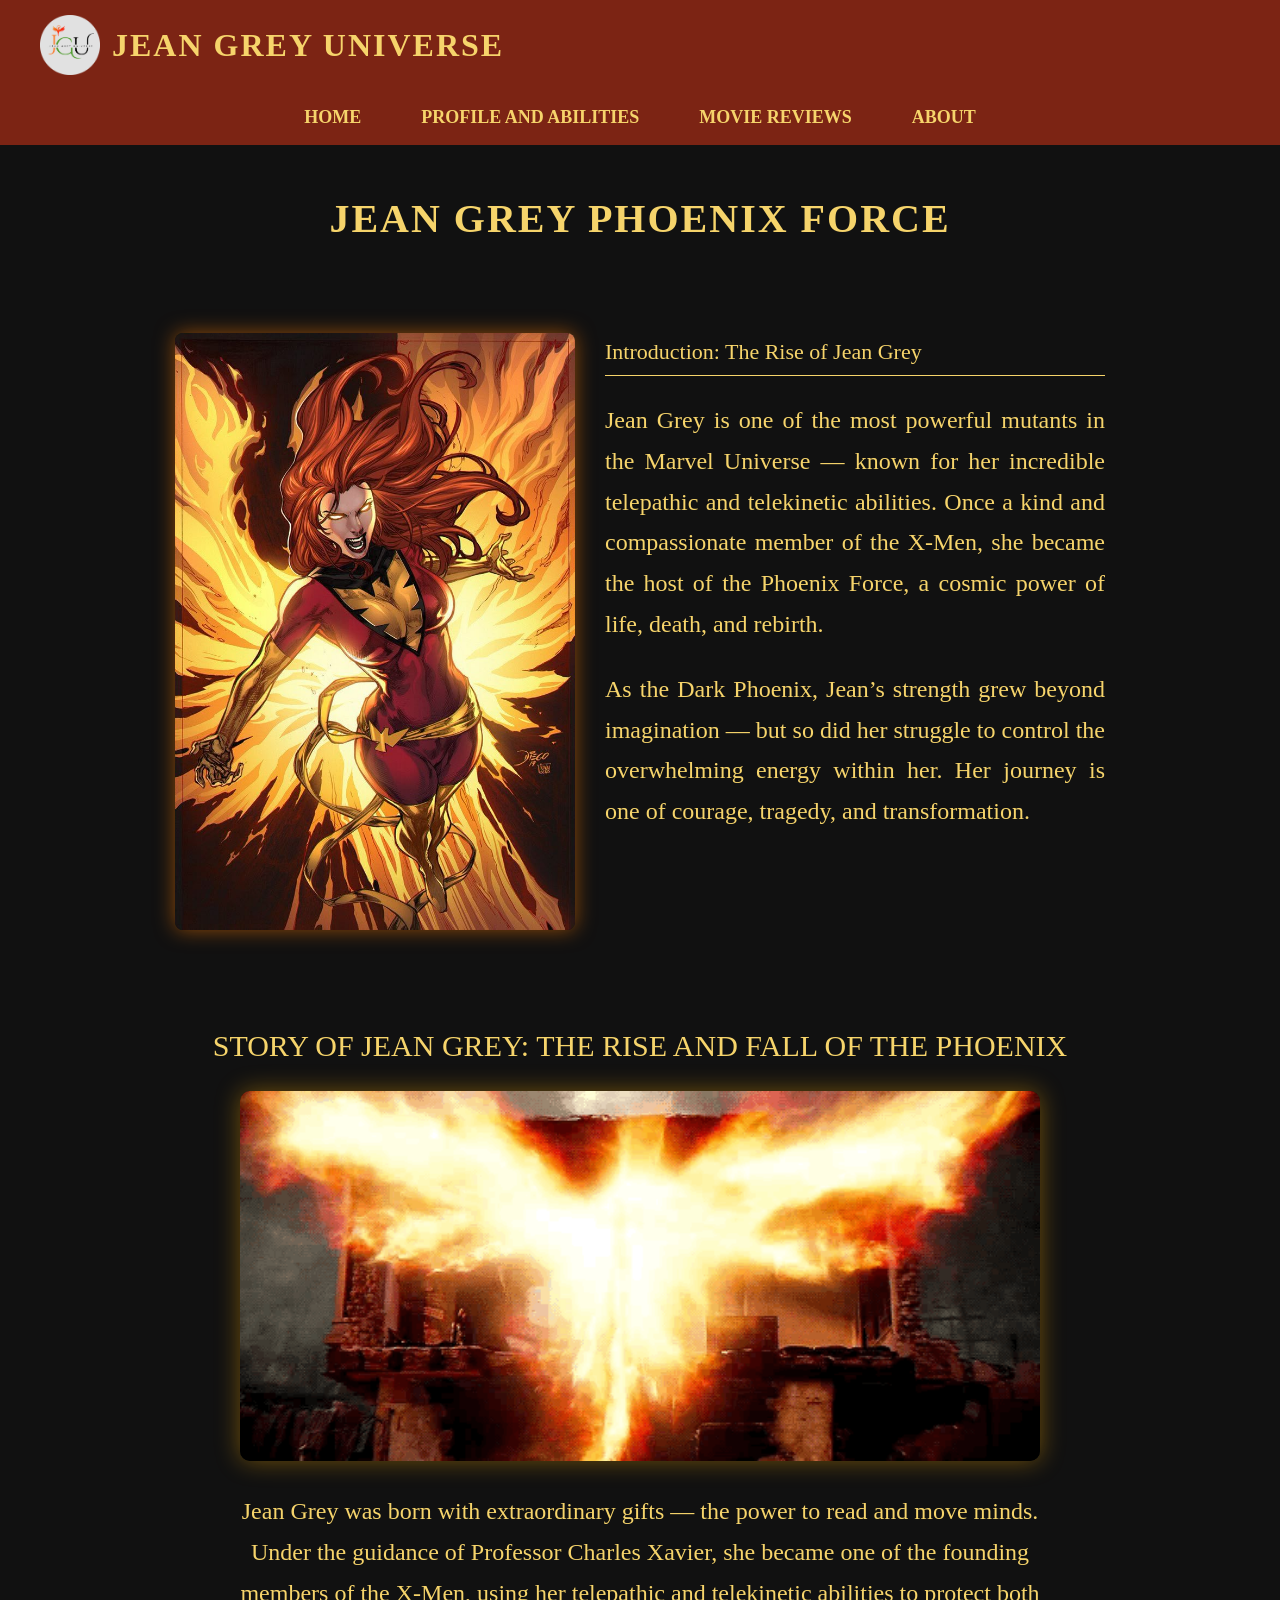
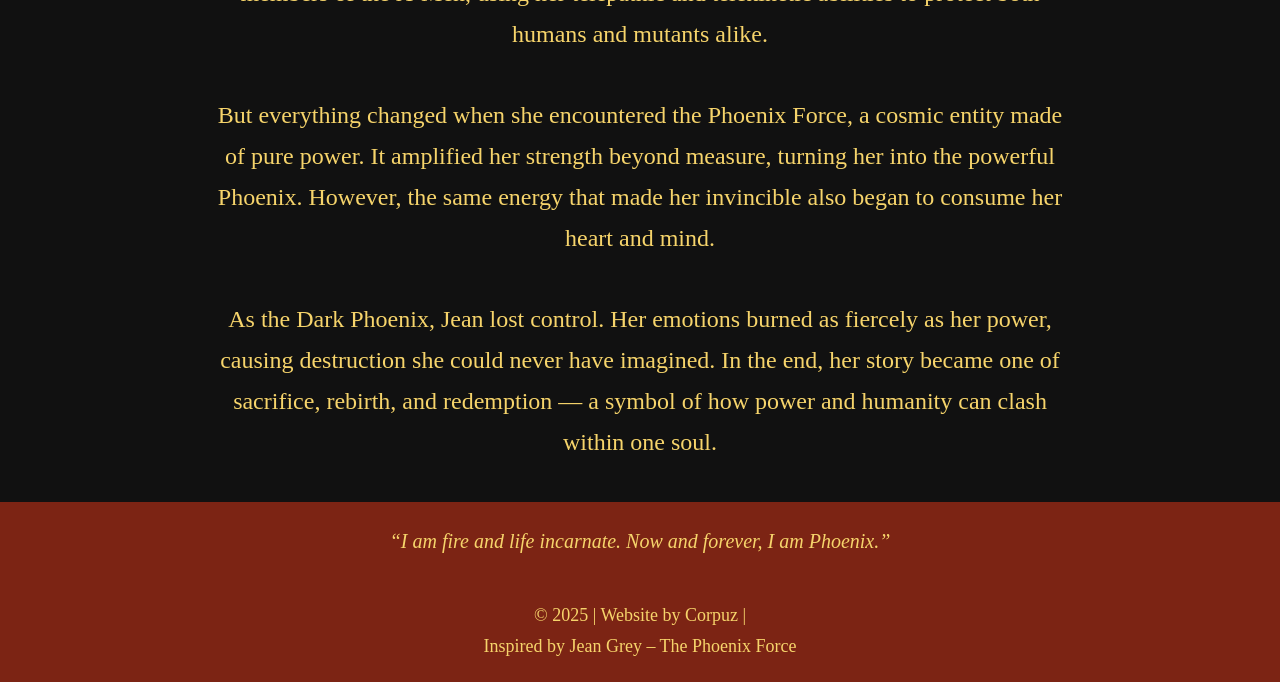
<file: index.html>
<!DOCTYPE html>
<html lang="en">
<head>
    <meta charset="UTF-8">
    <meta name="viewport" content="width=device-width, initial-scale=1.0">
    <title>Jean Grey Universe</title>
    
    <link rel="stylesheet" href="style.css">            
</head>

<body class="page1">
    
    <header>
       
        <img src="cropped_circle_image.png" alt="JGU Logo">
         <h1>JEAN GREY UNIVERSE</h1>
    </header>
<nav>
            <a href="index.html">Home</a>
            <a href="page2.html">Profile and Abilities</a>
            <a href="page3.html">Movie Reviews</a>
            <a href="page4.html">About</a>
        </nav>
    <div class="title-section">
        <h1>Jean Grey Phoenix Force</h1>
    </div>

    <div class="section">
        <img src="b725380bf64ba335d2a28d1504a6973b.jpg" alt="Jean Grey">
        <div class="text-box">
            <div class="section-title">Introduction: The Rise of Jean Grey</div>
            <p>
                Jean Grey is one of the most powerful mutants in the Marvel Universe —
                known for her incredible telepathic and telekinetic abilities. Once a kind and
                compassionate member of the X-Men, she became the host of the Phoenix Force,
                a cosmic power of life, death, and rebirth.
            </p>
            <p>
                As the Dark Phoenix, Jean’s strength grew beyond imagination — but so did her struggle
                to control the overwhelming energy within her. Her journey is one of courage, tragedy,
                and transformation.
            </p>
        </div>
    </div>

    <div class="story-title">Story of Jean Grey: The Rise and Fall of the Phoenix</div>

    <img src="0cc0ce76d98af5ee590712105dcce451.gif" class="story-img" alt="Phoenix">

    <div class="story-text">
        Jean Grey was born with extraordinary gifts — the power to read and move minds. Under the guidance of 
        Professor Charles Xavier, she became one of the founding members of the X-Men, using her telepathic 
        and telekinetic abilities to protect both humans and mutants alike.
        <br><br>
        But everything changed when she encountered the Phoenix Force, a cosmic entity made of pure power. 
        It amplified her strength beyond measure, turning her into the powerful Phoenix. However, the same 
        energy that made her invincible also began to consume her heart and mind.
        <br><br>
        As the Dark Phoenix, Jean lost control. Her emotions burned as fiercely as her power, causing destruction 
        she could never have imagined. In the end, her story became one of sacrifice, rebirth, and redemption — 
        a symbol of how power and humanity can clash within one soul.
    </div>

    <div class="quote-box">
        “I am fire and life incarnate. Now and forever, I am Phoenix.”
    </div>

    <footer>
        © 2025 | Website by Corpuz |<br>
        Inspired by Jean Grey – The Phoenix Force
    </footer>

</body>
</html>
</file>
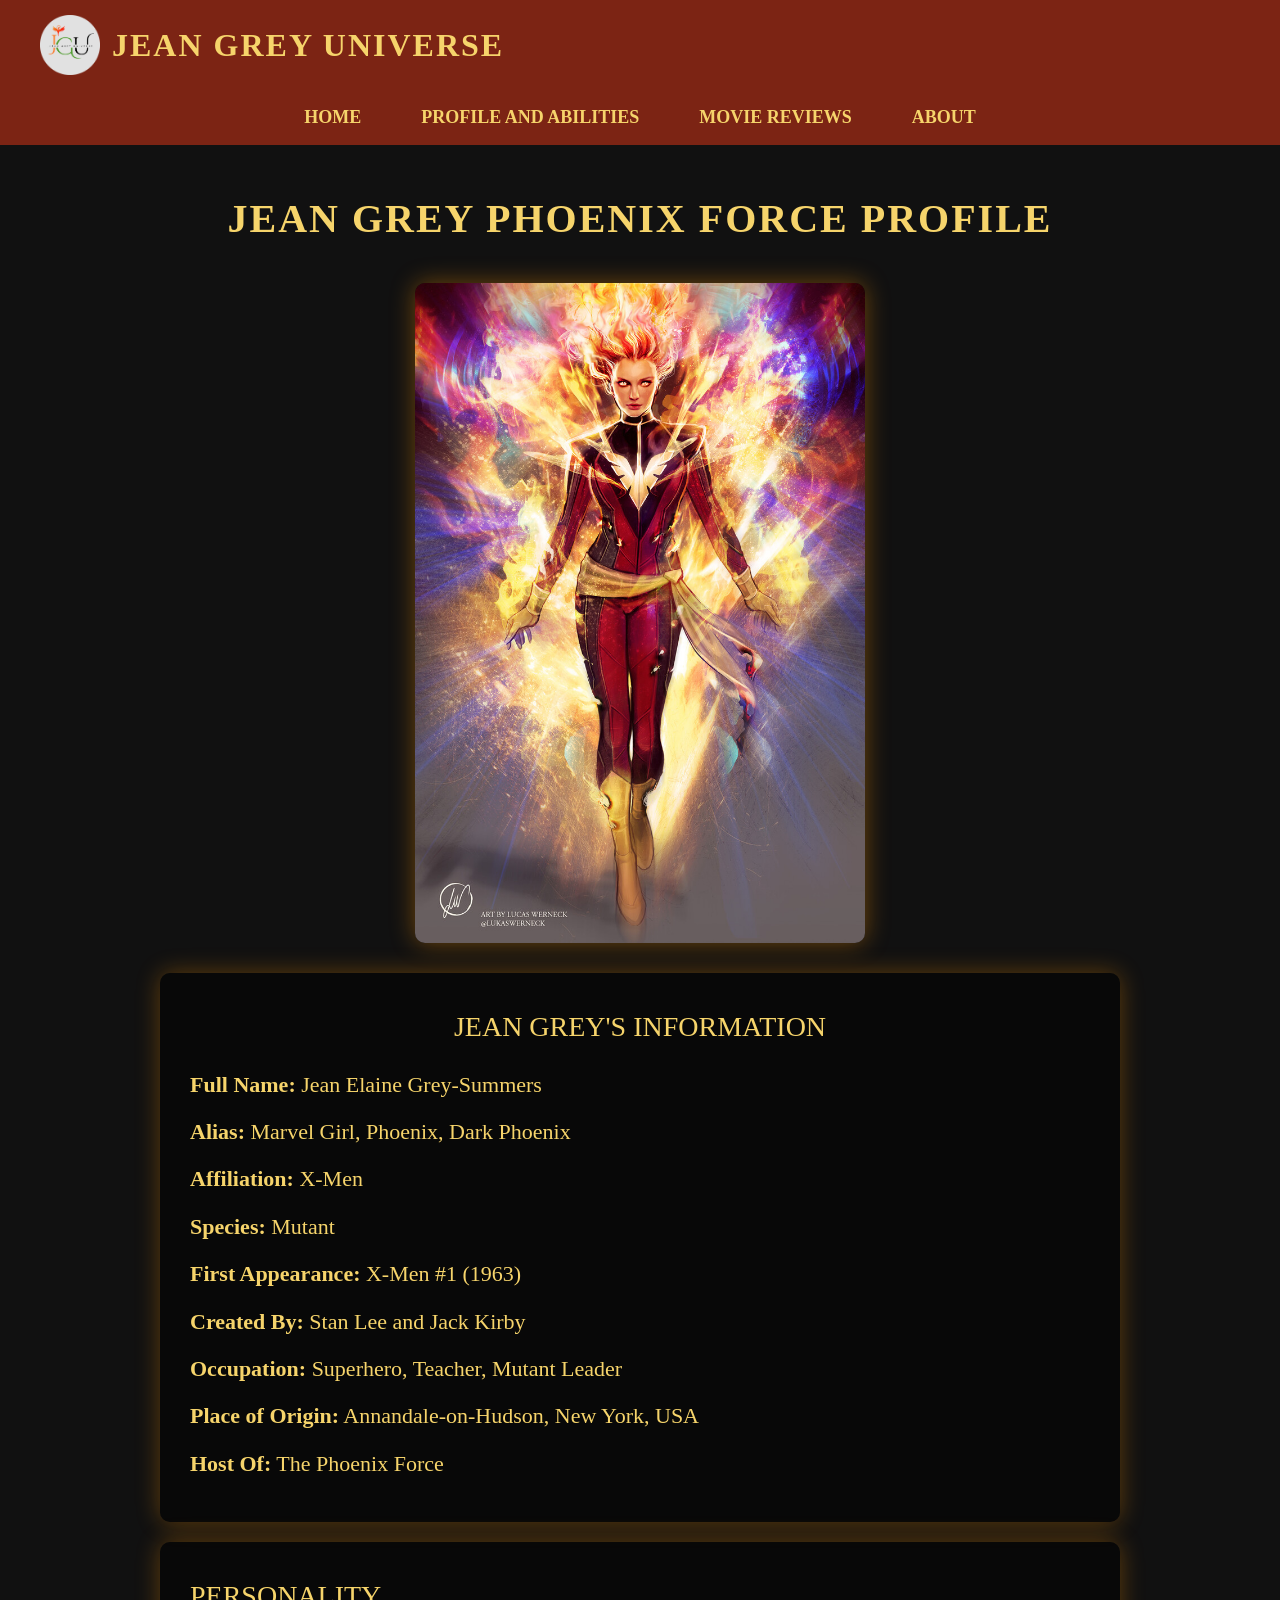
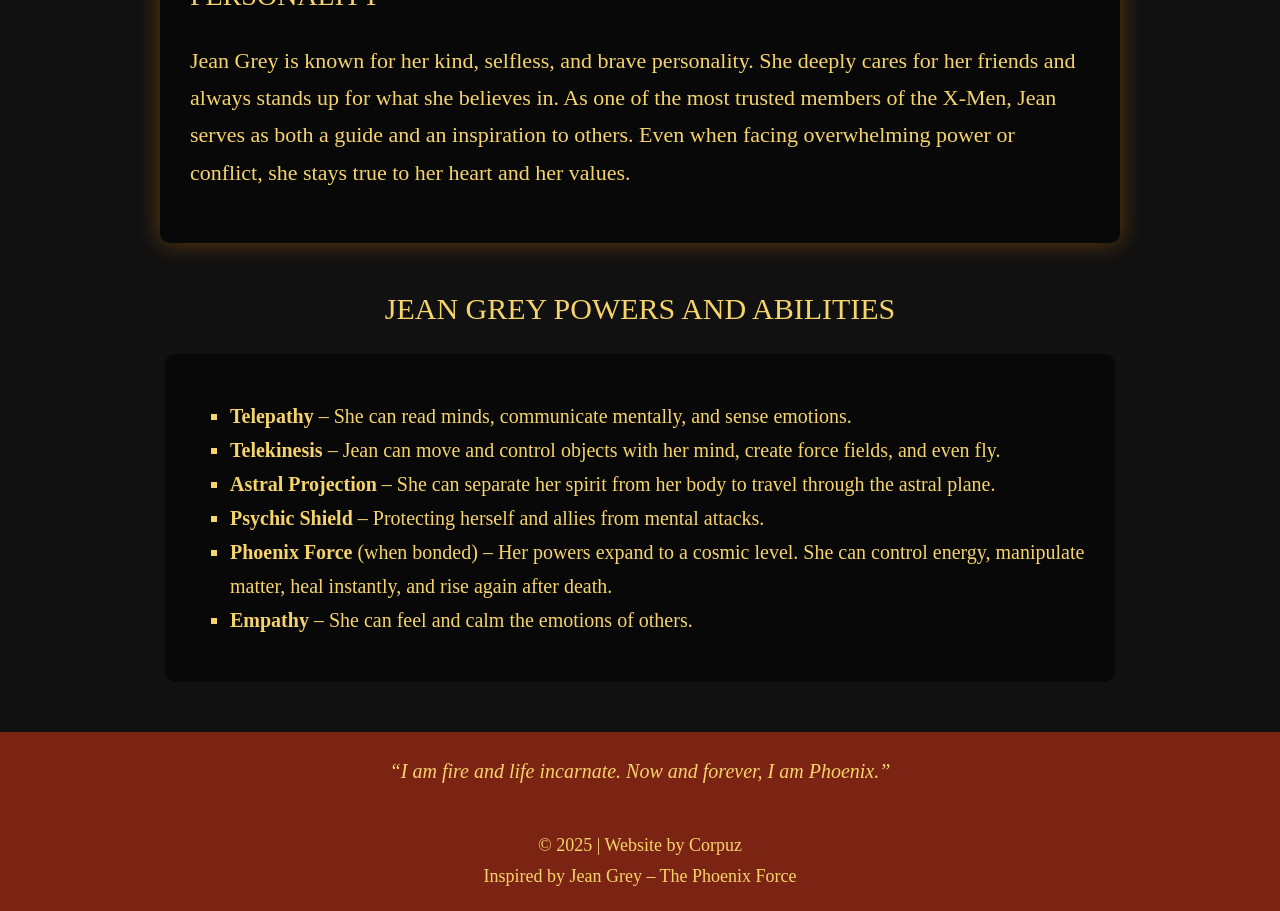
<file: page2.html>
<!DOCTYPE html>
<html lang="en">
<head>
    <meta charset="UTF-8">
    <meta name="viewport" content="width=device-width, initial-scale=1.0">
    <title>Jean Grey Universe - Profile & Abilities</title>
    <link rel="stylesheet" href="style.css">
    
</head>

<body class="page2">

<header>
    <img src="cropped_circle_image.png" alt="JGU Logo">
    <h1>JEAN GREY UNIVERSE</h1>
</header>

<nav>
    <a href="index.html">Home</a>
    <a href="page2.html">Profile and Abilities</a>
    <a href="page3.html">Movie Reviews</a>
    <a href="page4.html">About</a>
</nav>

<div class="title-main">Jean Grey Phoenix Force Profile</div>

<img src="lucas-werneck-dark-phoenix-mcu-low.jpg" class="phoenix-img" alt="Phoenix Jean Grey">

<div class="box">
    <div class="box-title profile-title">Jean Grey's Information</div>

    <div class="info-list">
        <p><b>Full Name:</b> Jean Elaine Grey-Summers</p>
        <p><b>Alias:</b> Marvel Girl, Phoenix, Dark Phoenix</p>
        <p><b>Affiliation:</b> X-Men</p>
        <p><b>Species:</b> Mutant</p>
        <p><b>First Appearance:</b> X-Men #1 (1963)</p>
        <p><b>Created By:</b> Stan Lee and Jack Kirby</p>
        <p><b>Occupation:</b> Superhero, Teacher, Mutant Leader</p>
        <p><b>Place of Origin:</b> Annandale-on-Hudson, New York, USA</p>
        <p><b>Host Of:</b> The Phoenix Force</p>
    </div>
</div>

<div class="box">
    <div class="box-title">Personality</div>

    <p style="font-size:22px; line-height:1.7;">
        Jean Grey is known for her kind, selfless, and brave
personality. She deeply cares for her friends and always
stands up for what she believes in. As one of the most
trusted members of the X-Men, Jean serves as both a
guide and an inspiration to others. Even when facing
overwhelming power or conflict, she stays true to her
heart and her values.
    </p>
</div>

<div class="abilities-title">Jean Grey Powers and Abilities</div>

<div class="abilities-box">
    <ul>
        <li><b>Telepathy</b> – She can read minds, communicate
mentally, and sense emotions.</li>
        <li><b>Telekinesis</b> – Jean can move and control objects with
her mind, create force fields, and even fly.</li>
        <li><b>Astral Projection</b> – She can separate her spirit from her
body to travel through the astral plane.</li>
        <li><b>Psychic Shield</b> – Protecting herself and allies from mental attacks.</li>
        <li><b>Phoenix Force</b> (when bonded) – Her powers expand to a
cosmic level. She can control energy, manipulate matter,
heal instantly, and rise again after death.</li>
        <li><b>Empathy</b> – She can feel and calm the emotions of
others.</li>
    </ul>
</div>

<div class="quote-box">
    “I am fire and life incarnate. Now and forever, I am Phoenix.”
</div>

<footer>
    © 2025 | Website by Corpuz<br>
    Inspired by Jean Grey – The Phoenix Force
</footer>

</body>
    </html>
</file>
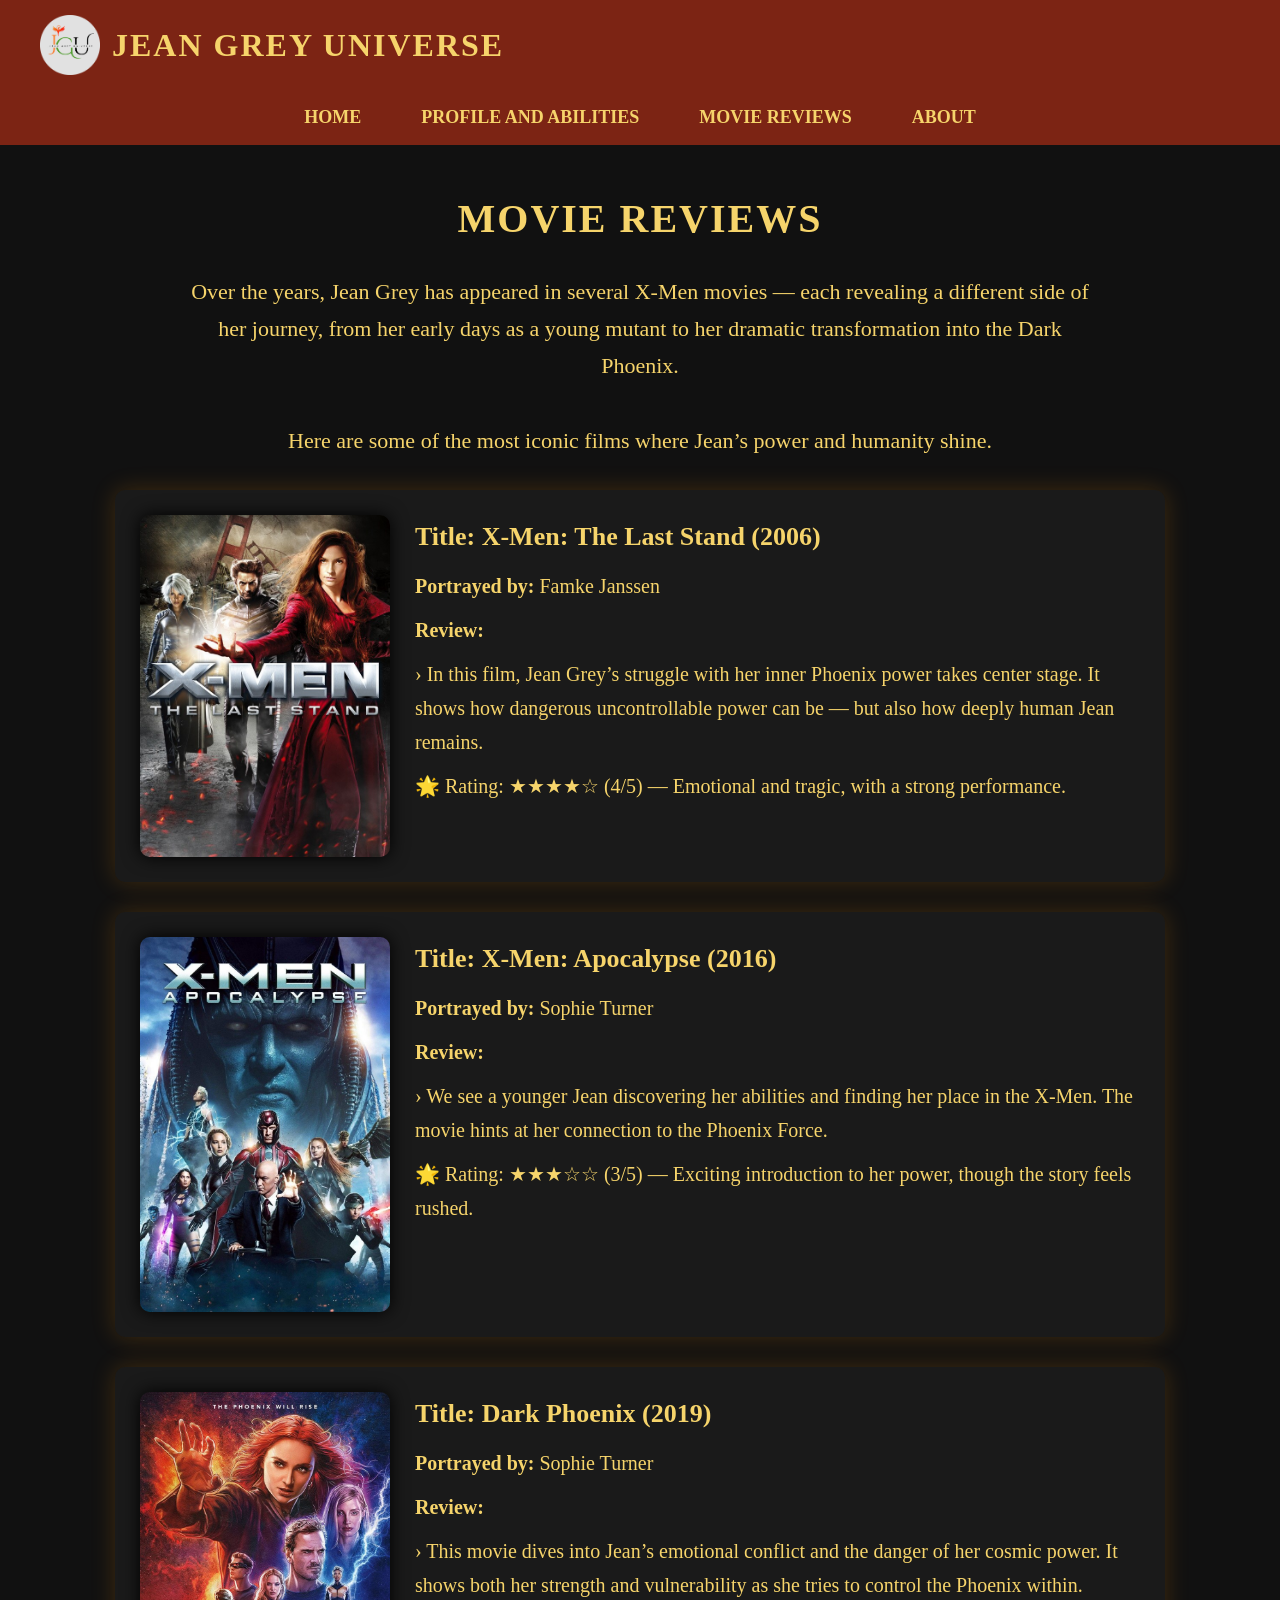
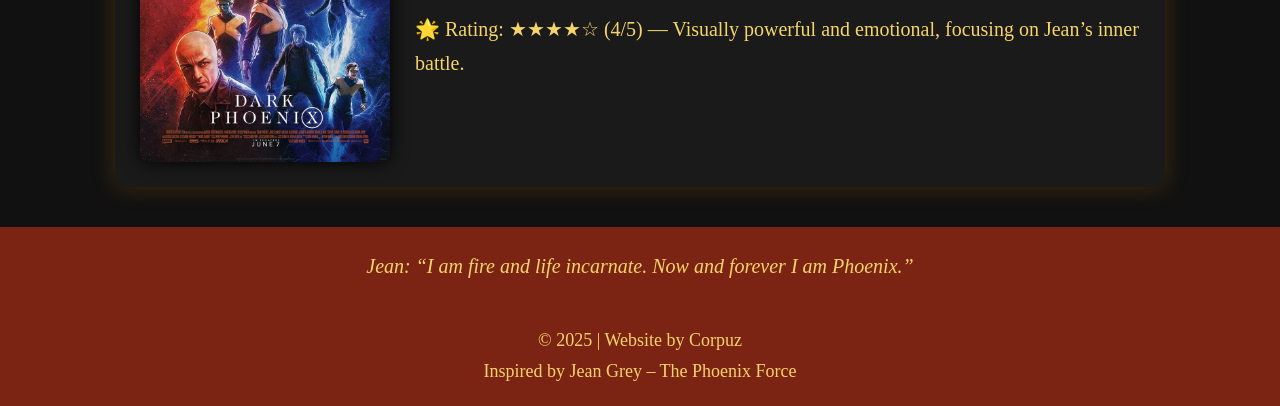
<file: page3.html>
<!DOCTYPE html>
<html lang="en">
<head>
    <meta charset="UTF-8">
    <meta name="viewport" content="width=device-width, initial-scale=1.0">
    <title>Jean Grey Universe – Movie Reviews</title>
    <link rel="stylesheet" href="style.css"
        
</head>

<body class="page3">

<header>
    <img src="cropped_circle_image.png" alt="JGU Logo">
    <h1>Jean Grey Universe</h1>
</header>

<nav>
    <a href="index.html">Home</a>
    <a href="page2.html">Profile and Abilities</a>
    <a href="page3.html">Movie Reviews</a>
    <a href="page4.html">About</a>
</nav>

<div class="title-main">Movie Reviews</div>

<div class="intro">
    Over the years, Jean Grey has appeared in several X-Men movies — each revealing a different side of her journey,
    from her early days as a young mutant to her dramatic transformation into the Dark Phoenix.

    <br><br>
    Here are some of the most iconic films where Jean’s power and humanity shine.
</div>

<div class="review-box">
    <img src="xmen3_584x800_fb5b8bf7.jpeg" alt="X-Men Last Stand Poster">
    <div class="review-text">
        <h2>Title: X-Men: The Last Stand (2006)</h2>
        <p><b>Portrayed by:</b> Famke Janssen</p>
        <p><b>Review:</b></p>
        <p>› In this film, Jean Grey’s struggle with her inner Phoenix power takes center stage. It shows how dangerous
           uncontrollable power can be — but also how deeply human Jean remains.</p>

        <p class="rating">🌟 Rating: ★★★★☆ (4/5) — Emotional and tragic, with a strong performance.</p>
    </div>
</div>

<div class="review-box">
    <img src="54e98f4928951d750eadf6cb3078dc86.jpg" alt="Dark Phoenix Poster">
    <div class="review-text">
        <h2>Title: X-Men: Apocalypse (2016)</h2>
        <p><b>Portrayed by:</b> Sophie Turner</p>
        <p><b>Review:</b></p>
        <p>› We see a younger Jean discovering her abilities and finding her place in the X-Men. The movie hints at her
            connection to the Phoenix Force.</p>

        <p class="rating">🌟 Rating: ★★★☆☆ (3/5) — Exciting introduction to her power, though the story feels rushed.</p>
    </div>
</div>

<div class="review-box">
    <img src="9b991b1e1248b1c7b22e44b857340d5e.jpg" alt="X-Men Apocalypse Poster">
    <div class="review-text">
        <h2>Title: Dark Phoenix (2019)</h2>
        <p><b>Portrayed by:</b> Sophie Turner</p>
        <p><b>Review:</b></p>
        <p>› This movie dives into Jean’s emotional conflict and the danger of her cosmic power. It shows both her 
           strength and vulnerability as she tries to control the Phoenix within.</p>

        <p class="rating">🌟 Rating: ★★★★☆ (4/5) — Visually powerful and emotional, focusing on Jean’s inner battle.</p>
    </div>
</div>

<div class="quote-box">
    Jean: “I am fire and life incarnate. Now and forever I am Phoenix.”
</div>

<footer>
    © 2025 | Website by Corpuz<br>
    Inspired by Jean Grey – The Phoenix Force
</footer>

</body>
  </html>
</file>
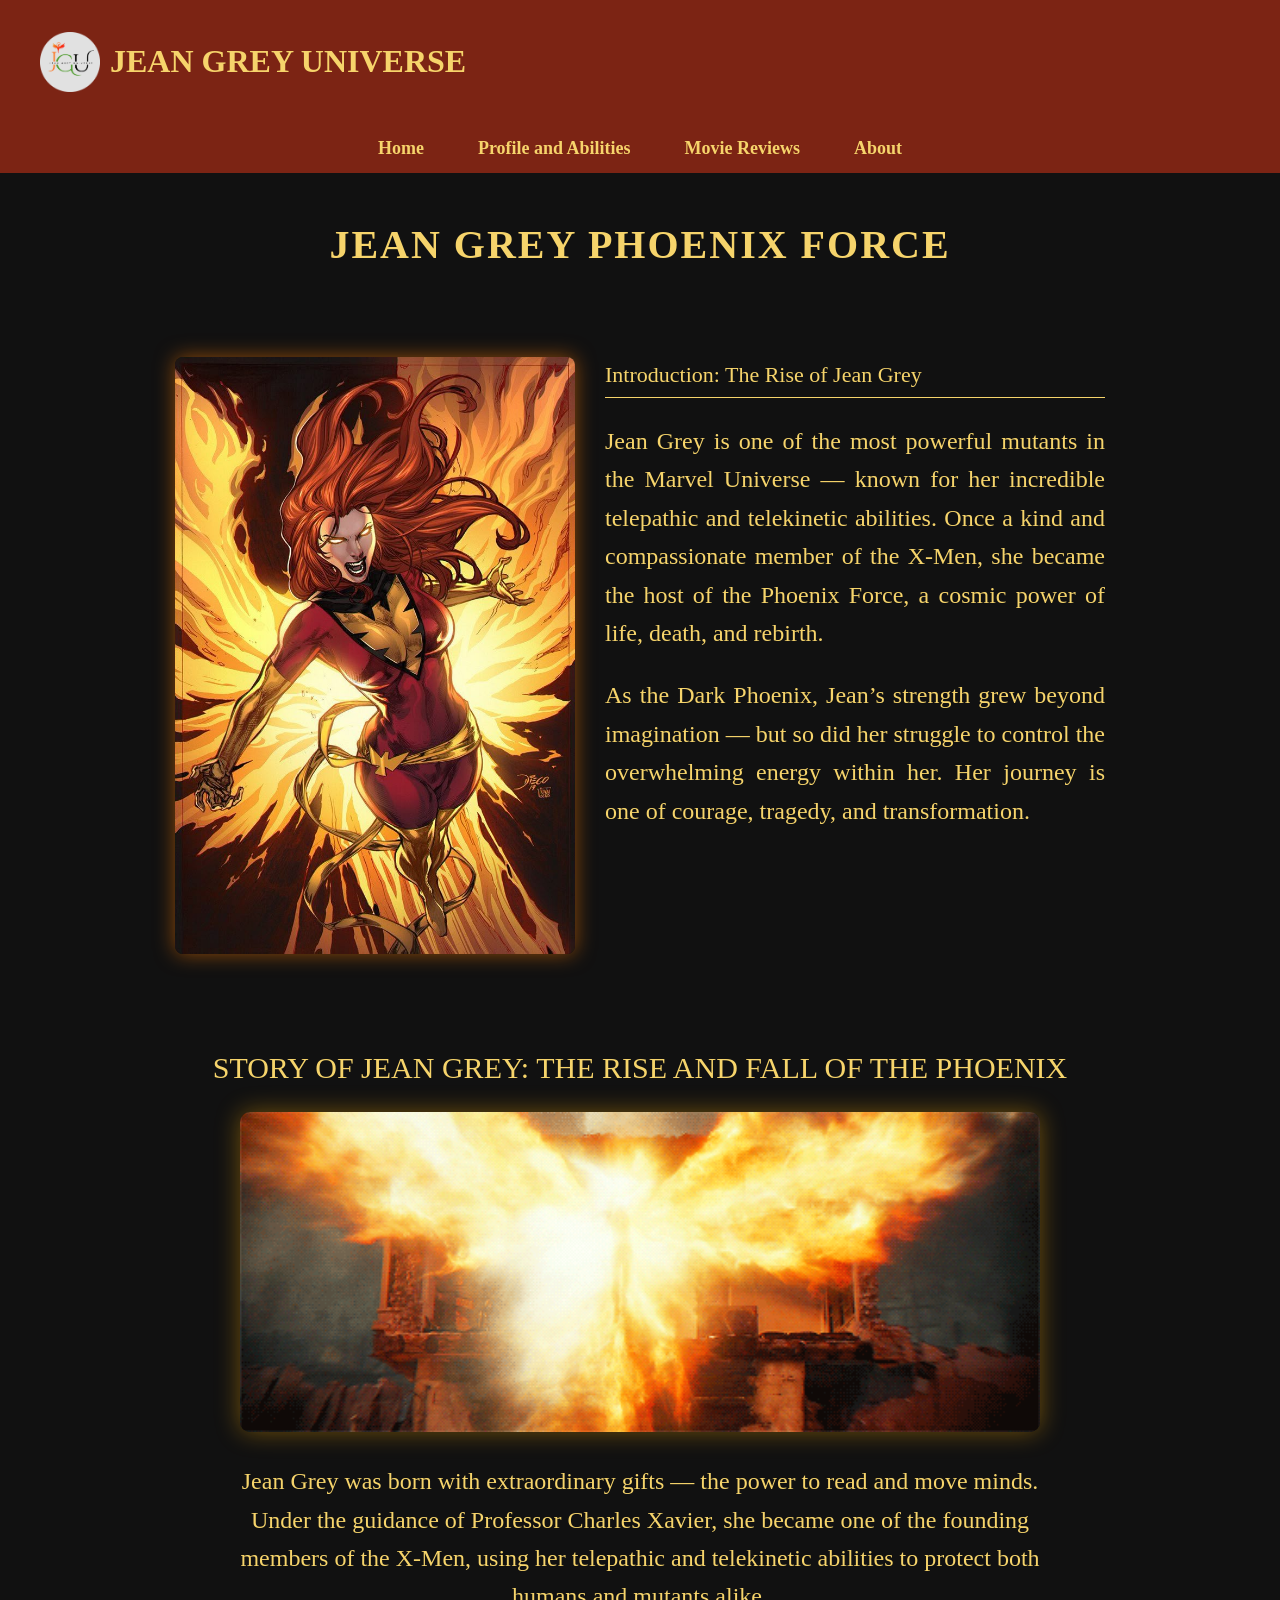
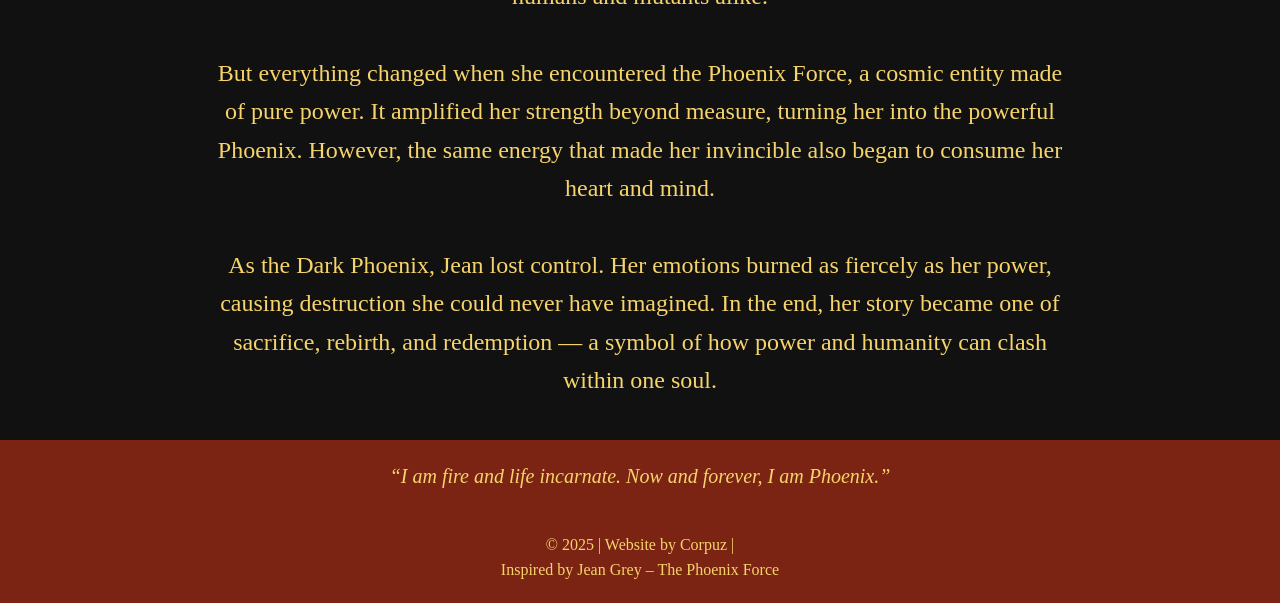
<file: phoenix1.html>
<!DOCTYPE html>
<html lang="en">
<head>
    <meta charset="UTF-8">
    <meta name="viewport" content="width=device-width, initial-scale=1.0">
    <title>Jean Grey Universe</title>

    <style>
        body {
            margin: 0;
            font-family: Georgia, serif;
            background-color: #111;
            color: #f6d46b;
            line-height: 1.6;
        }

        header {
            background-color: #7c2414;
            padding: 15px 40px;
            display: flex;
            align-items: center;
            justify-content: space-between;
        }

        header img {
            width: 60px;
            height: 60px;
             margin-right: 10px;
        }

        nav {
            background-color: #7c2414;
            text-align: center;
            padding: 10px 0;
        }

        nav a {
            margin: 0 25px;
            text-decoration: none;
            color: #f6d46b;
            font-size: 18px;
            font-weight: bold;
            display: inline-block;
        }

        nav a:hover {
            color: white;
        }

        .title-section {
            text-align: center;
            padding: 40px 10px;
        }

        .title-section h1 {
            margin: 0;
            font-size: 40px;
            letter-spacing: 2px;
            text-transform: uppercase;
        }

        .section {
            display: flex;
            justify-content: center;
            padding: 40px;
            gap: 30px;
        }

        .section img {
            width: 400px;
            border-radius: 8px;
            box-shadow: 0 0 20px #ff7b0088;
        }

        .text-box {
            max-width: 500px;
            text-align: justify;
            font-size: 24px;
        }

        .section-title {
            font-size: 22px;
            margin-bottom: 12px;
            border-bottom: 1px solid #f6d46b;
            padding-bottom: 5px;
        }

        .story-title {
            text-align: center;
            margin-top: 50px;
            margin-bottom: 20px;
            font-size: 30px;
            text-transform: uppercase;
        }

        .story-img {
            display: block;
            margin: 0 auto;
            width: 90%;
            max-width: 800px;
            border-radius: 10px;
            box-shadow: 0 0 25px #ffae0066;
        }

        .story-text {
            max-width: 850px;
            margin: 30px auto;
            font-size: 24px;
            text-align: center;
        }

        .quote-box {
            background-color: #7c2414;
            padding: 20px;
            text-align: center;
            font-size: 20px;
            font-style: italic;
            margin-top: 40px;
        }

        footer {
            background-color: #7c2414;
            text-align: center;
            padding: 20px;
            font-size: 16px;
        }

        @media(max-width: 900px) {
            .section {
                flex-direction: column;
                text-align: center;
            }

            .section img {
                width: 90%;
                max-width: 400px;
            }

            .text-box {
                max-width: 90%;
            }
        }

        header h1 {
            flex-grow: 1;
            text-align: left;
        }

        header img {
            margin-right: 10px;
        }
    </style>
</head>

<body>
    
    <header>
       
        <img src="cropped_circle_image.png" alt="JGU Logo">
         <h1>JEAN GREY UNIVERSE</h1>
    </header>
<nav>
            <a href="#">Home</a>
            <a href="#">Profile and Abilities</a>
            <a href="#">Movie Reviews</a>
            <a href="#">About</a>
        </nav>
    <div class="title-section">
        <h1>Jean Grey Phoenix Force</h1>
    </div>

    <div class="section">
        <img src="b725380bf64ba335d2a28d1504a6973b.jpg" alt="Jean Grey">
        <div class="text-box">
            <div class="section-title">Introduction: The Rise of Jean Grey</div>
            <p>
                Jean Grey is one of the most powerful mutants in the Marvel Universe —
                known for her incredible telepathic and telekinetic abilities. Once a kind and
                compassionate member of the X-Men, she became the host of the Phoenix Force,
                a cosmic power of life, death, and rebirth.
            </p>
            <p>
                As the Dark Phoenix, Jean’s strength grew beyond imagination — but so did her struggle
                to control the overwhelming energy within her. Her journey is one of courage, tragedy,
                and transformation.
            </p>
        </div>
    </div>

    <div class="story-title">Story of Jean Grey: The Rise and Fall of the Phoenix</div>

    <img src="35b79aedaf72eb4aabc5873484487a88.gif" class="story-img" alt="Phoenix">

    <div class="story-text">
        Jean Grey was born with extraordinary gifts — the power to read and move minds. Under the guidance of 
        Professor Charles Xavier, she became one of the founding members of the X-Men, using her telepathic 
        and telekinetic abilities to protect both humans and mutants alike.
        <br><br>
        But everything changed when she encountered the Phoenix Force, a cosmic entity made of pure power. 
        It amplified her strength beyond measure, turning her into the powerful Phoenix. However, the same 
        energy that made her invincible also began to consume her heart and mind.
        <br><br>
        As the Dark Phoenix, Jean lost control. Her emotions burned as fiercely as her power, causing destruction 
        she could never have imagined. In the end, her story became one of sacrifice, rebirth, and redemption — 
        a symbol of how power and humanity can clash within one soul.
    </div>

    <div class="quote-box">
        “I am fire and life incarnate. Now and forever, I am Phoenix.”
    </div>

    <footer>
        © 2025 | Website by Corpuz |<br>
        Inspired by Jean Grey – The Phoenix Force
    </footer>

</body>
  </html>
</file>
<file: style.css>
body {
            margin: 0;
            font-family: Georgia, serif;
            background-color: #111;
            color: #f6d46b;
            line-height: 1.6;
        }

        header {
            background-color: #7c2414;
            padding: 15px 40px;
            display: flex;
            align-items: center;
            justify-content: space-between;
        }

        header img {
            width: 60px;
            height: 60px;
             margin-right: 10px;
        }

        nav {
            background-color: #7c2414;
            text-align: center;
            padding: 10px 0;
        }




        nav a {
            margin: 0 25px;
            text-decoration: none;
            color: #f6d46b;
            font-size: 18px;
            font-weight: bold;
            display: inline-block;
        }

        nav a:hover {
            color: white;
        }

        .title-section {
            text-align: center;
            padding: 40px 10px;
        }

        .title-section h1 {
            margin: 0;
            font-size: 40px;
            letter-spacing: 2px;
            text-transform: uppercase;
        }

        .section {
            display: flex;
            justify-content: center;
            padding: 40px;
            gap: 30px;
        }

        .section img {
            width: 400px;
            border-radius: 8px;
            box-shadow: 0 0 20px #ff7b0088;
        }

        .text-box {
            max-width: 500px;
            text-align: justify;
            font-size: 24px;
        }

        .section-title {
            font-size: 22px;
            margin-bottom: 12px;
            border-bottom: 1px solid #f6d46b;
            padding-bottom: 5px;
        }

        .story-title {
            text-align: center;
            margin-top: 50px;
            margin-bottom: 20px;
            font-size: 30px;
            text-transform: uppercase;
        }

        .story-img {
            display: block;
            margin: 0 auto;
            width: 90%;
            max-width: 800px;
            border-radius: 10px;
            box-shadow: 0 0 25px #ffae0066;
        }

        .story-text {
            max-width: 850px;
            margin: 30px auto;
            font-size: 24px;
            text-align: center;
        }

        .quote-box {
            background-color: #7c2414;
            padding: 20px;
            text-align: center;
            font-size: 20px;
            font-style: italic;
            margin-top: 40px;
        }

        footer {
            background-color: #7c2414;
            text-align: center;
            padding: 20px;
            font-size: 16px;
        }

        @media(max-width: 900px) {
            .section {
                flex-direction: column;
                text-align: center;
            }

            .section img {
                width: 90%;
                max-width: 400px;
            }

            .text-box {
                max-width: 90%;
            }
        }

        header h1 {
            flex-grow: 1;
            text-align: left;
        }

        header img {
            margin-right: 10px;
        }



        body {
            background: url("Messenger_creation_FD78155C-9B43-4DBA-8E69-68EBA44DCD0B.jpeg") no-repeat center center fixed;
            background-size: cover;
            margin: 0;
            font-family: Georgia, serif;
            background-color: #111;
            color: #f6d46b;
            line-height: 1.6;
        }
        
        header {
            background-color: #7c2414;
            padding: 15px 40px;
            display: flex;
            align-items: center;
        }

        header img {
            width: 60px;
            height: 60px;
            margin-right: 12px;
        }

        header h1 {
            font-size: 28px;
            margin: 0;
            letter-spacing: 1px;
        }

        nav {
            background-color: #7c2414;
            text-align: center;
            padding: 10px 0;
        }

        nav a {
            margin: 0 25px;
            text-decoration: none;
            color: #f6d46b;
            font-size: 18px;
            font-weight: bold;
        }

        nav a:hover {
            color: white;
        }

        .title-main {
            text-align: center;
            font-size: 38px;
            margin-top: 40px;
            text-transform: uppercase;
            letter-spacing: 2px;
        }

        .phoenix-img {
            display: block;
            margin: 30px auto;
            width: 55%;
            max-width: 450px;
            border-radius: 10px;
            box-shadow: 0 0 25px #ff950066;
        }

        .box {
            max-width: 900px;
            margin: 20px auto;
            background-color: rgba(0, 0, 0, 0.55);
            padding: 30px;
            border-radius: 10px;
            box-shadow: 0 0 25px #ff950055;
        }

        .box-title {
            font-size: 28px;
            margin-bottom: 15px;
            text-transform: uppercase;
        }

        .profile-title {
            text-align: center;
        }

        .info-list p {
            font-size: 22px;
            margin: 10px 0;
        }

        .abilities-title {
            margin-top: 40px;
            font-size: 30px;
            text-align: center;
            text-transform: uppercase;
        }

        .abilities-box {
            max-width: 900px;
            margin: 20px auto 50px;
            background-color: rgba(0, 0, 0, 0.55);
            padding: 25px;
            border-radius: 10px;
            font-size: 20px;
        }

        .abilities-box ul {
            list-style: square;
        }

        .quote-box {
            background-color: #7c2414ce;
            padding: 20px;
            max-width: 100%;
            text-align: center;
            font-size: 22px;
            font-style: italic;
            margin: 0;
            border-radius: 0;
        }

        footer {
            background-color: #7c2414ce;
            text-align: center;
            padding: 25px 20px;
            font-size: 18px;
            color: #f6d46b;
            line-height: 1.8;
            margin: 0;
        }

        @media(max-width: 900px) {
            .phoenix-img {
                width: 80%;
            }
            .box, .abilities-box {
                width: 90%;
            }
        }


        body {
            margin: 0;
            font-family: Georgia, serif;
            background: #111;
            color: #f6d46b;
            line-height: 1.6;
        }
      
        header {
            background-color: #7c2414;
            padding: 15px 40px;
            display: flex;
            align-items: center;
        }

        header img {
            width: 60px;
            height: 60px;
            margin-right: 12px;
        }

        header h1 {
            font-size: 28px;
            margin: 0;
            text-transform: uppercase;
            letter-spacing: 1px;
        }
      
        nav {
            background-color: #7c2414;
            text-align: center;
            padding: 10px 0;
        }

        nav a {
            margin: 0 25px;
            text-decoration: none;
            color: #f6d46b;
            font-size: 18px;
            font-weight: bold;
        }

        nav a:hover {
            color: white;
        }
      
        .title-main {
            font-size: 40px;
            margin-top: 40px;
            font-weight: bold;
            text-transform: uppercase;
        }

        .intro {
            max-width: 900px;
            margin: 20px auto;
            font-size: 22px;
            text-align: center;
            line-height: 1.7;
        }

        .review-box {
            display: flex;
            max-width: 1000px;
            background: #1a1a1a;
            margin: 30px auto;
            padding: 25px;
            border-radius: 10px;
            box-shadow: 0 0 25px #ff950033;
        }

        .review-box img {
            width: 250px;
            border-radius: 10px;
            margin-right: 25px;
            box-shadow: 0 0 18px #000;
        }

        .review-text {
            font-size: 20px;
        }

        .review-text h2 {
            color: #f6d46b;
            margin: 0;
            font-size: 26px;
        }

        .review-text p {
            margin: 10px 0;
        }

        .rating {
            margin-top: 10px;
            font-size: 20px;
        }

        .quote-box {
            background-color: #7c2414;
            padding: 22px;
            text-align: center;
            font-size: 22px;
            font-style: italic;
            margin: 0;
        }

        footer {
            background-color: #7c2414;
            text-align: center;
            padding: 25px 20px;
            font-size: 18px;
            color: #f6d46b;
            margin: 0;
            line-height: 1.8;
        }

        @media(max-width: 850px) {
            .review-box {
                flex-direction: column;
                text-align: center;
            }

            .review-box img {
                margin: 0 auto 18px;
                width: 70%;
            }
        }


        body {
            margin: 0;
            font-family: Georgia, serif;
            background: #111;
            color: #f6d46b;
            line-height: 1.7;
        }

        header {
            background-color: #7c2414;
            padding: 15px 40px;
            display: flex;
            align-items: center;
        }

        header img {
            width: 60px;
            height: 60px;
            margin-right: 12px;
        }

        header h1 {
            font-size: 32px;
            margin: 0;
            text-transform: uppercase;
            letter-spacing: 2px;
            color: #f6d46b;
        }

        nav {
            background-color: #7c2414;
            text-align: center;
            padding: 12px 0;
        }

        nav a {
            margin: 0 28px;
            text-decoration: none;
            color: #f6d46b;
            font-size: 18px;
            font-weight: bold;
            text-transform: uppercase;
        }

        nav a:hover {
            color: white;
        }

        .title {
            text-align: left;
            font-size: 36px;
            font-weight: bold;
            margin: 40px 0 10px 40px;
            color: #f6d46b;
            text-transform: uppercase;
        }

        .content {
            max-width: 800px;
            margin: 20px auto;
            text-align: center;
            font-size: 25px;
            color: #f6d46b;
            box-shadow: 0 0 25px #ff950033;
        }

        .content img {
            width: 100%;
            max-width: 900px;
            border-radius: 8px;
            margin-bottom: 22px;
            box-shadow: 0 0 25px #ff950033;
        }

        .quote-box {
            background-color: #7c2414;
            padding: 22px;
            text-align: center;
            font-size: 20px;
            font-style: italic;
            margin-top: 40px;
            color: #f6d46b;
        }

        footer {
            background-color: #7c2414;
            text-align: center;
            padding: 20px;
            font-size: 18px;
            color: #f6d46b;
            line-height: 1.7;
        }
</file>
